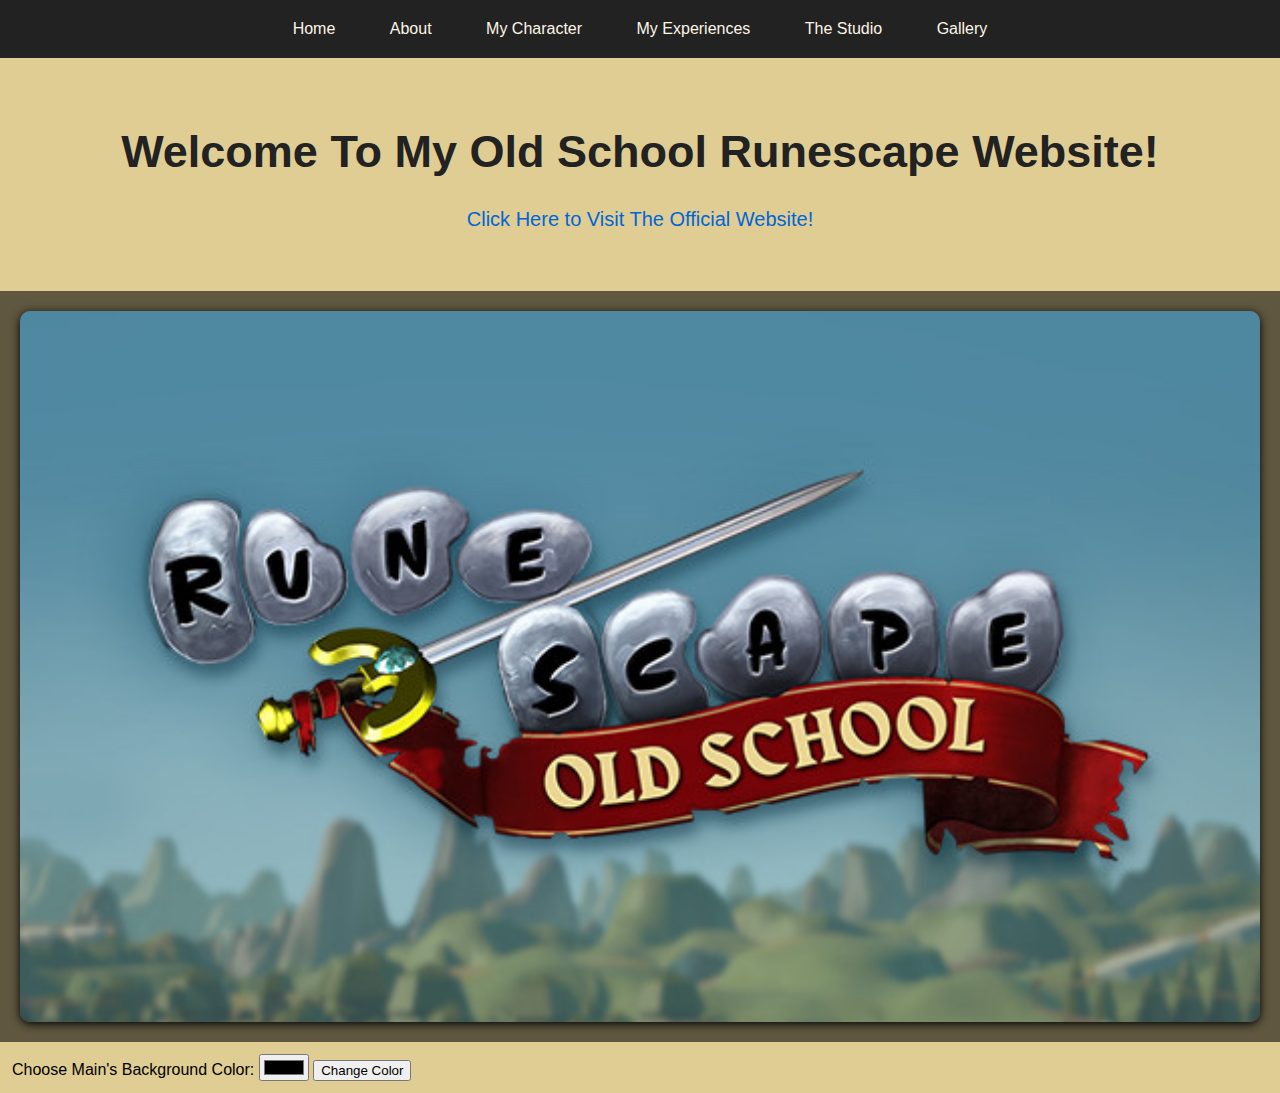
<file: index.html>
<!DOCTYPE html>
<html lang="en">
    <head>
        <meta charset="UTF-8">
        <title>Home Page</title>
        <link rel="stylesheet" href="styles.css">
        <script src="script.js"></script>
    </head>

    <body>
        <header>
            <nav>
                <a href="index.html">Home</a>
                <a href="about.html">About</a>
                <a href="my-char.html">My Character</a>
                <a href="experiences.html">My Experiences</a>
                <a href="jagex.html">The Studio</a>
                <a href="gallery.html">Gallery</a>
            </nav>

            <section class="pageTitle">
                <h1>Welcome To My Old School Runescape Website!</h1>
                <a class="officialLink" href="https://oldschool.runescape.com/">Click Here to Visit The Official Website!</a>
            </section>
        </header>

        <main>
            <img id= "indexLogo" src="images/osrsLogo.jpg">
        </main>

        <footer>
            <form id="colorForm">
                <label for="colorInput">Choose Main's Background Color:</label>
                <input type="color" id="colorInput" value=#000000>
                <button type="submit">Change Color</button>
            </form>
        </footer>
    </body>
</html>
</file>
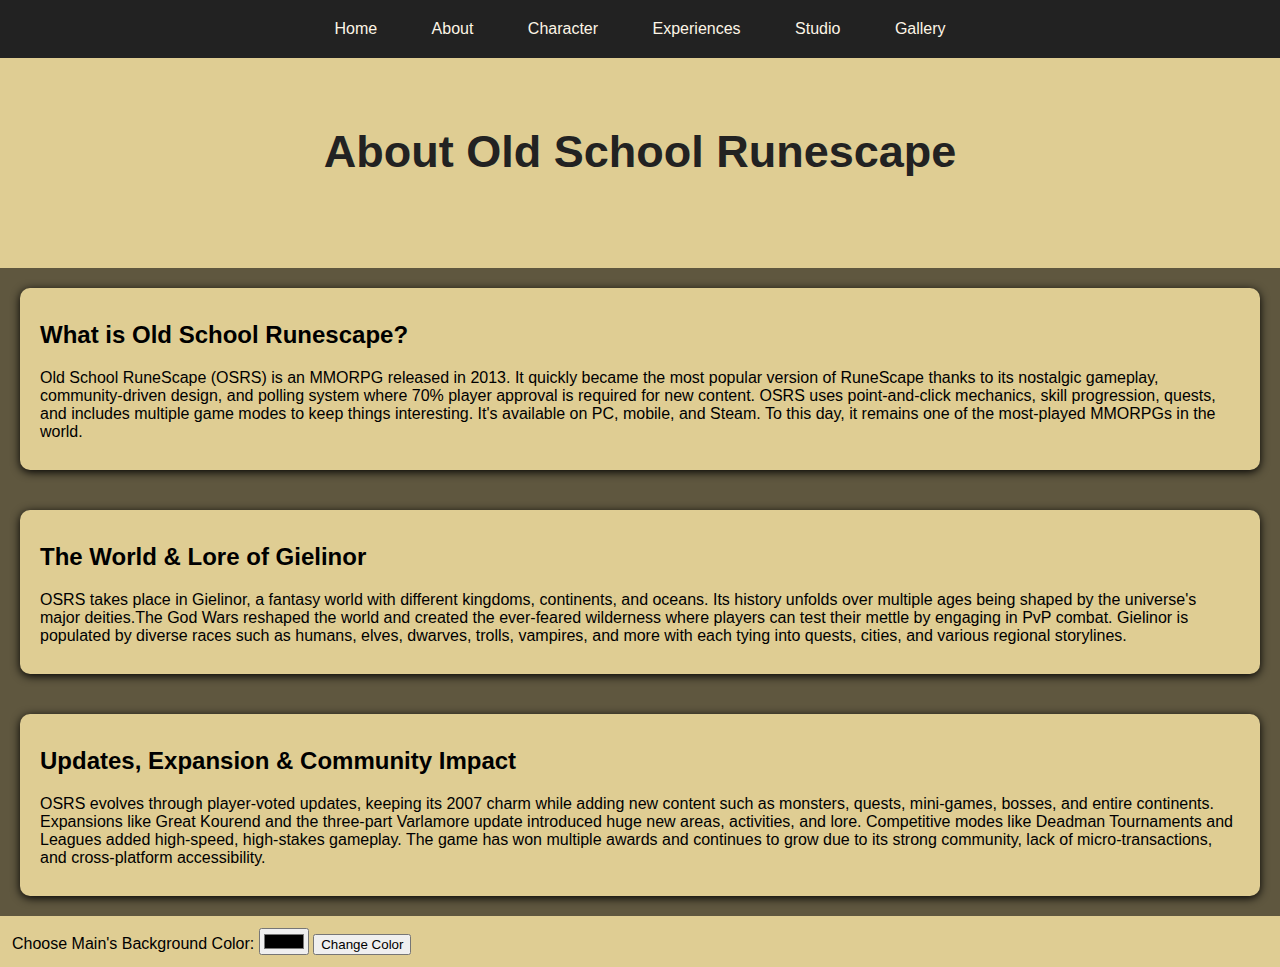
<file: about.html>
<!DOCTYPE html>
<html lang="en">
    <head>
        <meta charset="UTF-8">
        <title>About</title>
        <link rel="stylesheet" href="styles.css">
        <script src="script.js"></script>
    </head>
    <body>
        <header>
            <nav>
                <a href="index.html">Home</a>
                <a href="about.html">About</a>
                <a href="my-char.html">Character</a>
                <a href="experiences.html">Experiences</a>
                <a href="jagex.html">Studio</a>
                <a href="gallery.html">Gallery</a>
            </nav>
            <section class="pageTitle">
                <h1>About Old School Runescape</h1>
            </section>
        </header>

        <main>
            <section>
                <h2>What is Old School Runescape?</h2>
                <p>
                    Old School RuneScape (OSRS) is an MMORPG released in 2013. It quickly became the most popular version of RuneScape 
                    thanks to its nostalgic gameplay, community-driven design, and polling system where 70% player approval 
                    is required for new content. OSRS uses point-and-click mechanics, skill progression, quests, and includes
                    multiple game modes to keep things interesting. It's available on PC, mobile, and Steam. To this day, it remains one of the 
                    most-played MMORPGs in the world.
                </p>
            </section>

            <section>
                <h2>The World & Lore of Gielinor</h2>
                <p>
                    OSRS takes place in Gielinor, a fantasy world with different kingdoms, continents, and oceans.
                    Its history unfolds over multiple ages being shaped by the universe's major deities.The God Wars reshaped the world and created
                    the ever-feared wilderness where players can test their mettle by engaging in PvP combat. 
                    Gielinor is populated by diverse races such as humans, elves, dwarves, trolls, vampires, and more with each tying into 
                    quests, cities, and various regional storylines.
                </p>
            </section>

            <section>
                <h2>Updates, Expansion & Community Impact</h2>
                <p>
                    OSRS evolves through player-voted updates, keeping its 2007 charm while adding new content such as 
                    monsters, quests, mini-games, bosses, and entire continents. 
                    Expansions like Great Kourend and the three-part Varlamore update introduced huge new areas, activities, and lore. 
                    Competitive modes like Deadman Tournaments and Leagues added high-speed, high-stakes gameplay. 
                    The game has won multiple awards and continues to grow due to its 
                    strong community, lack of micro-transactions, and cross-platform accessibility.
                </p>
            </section>
        </main>

        <footer>
            <form id="colorForm">
                <label for="colorInput">Choose Main's Background Color:</label>
                <input type="color" id="colorInput" value=#000000>
                <button type="submit">Change Color</button>
            </form>
        </footer>
    </body>
</html>
</file>
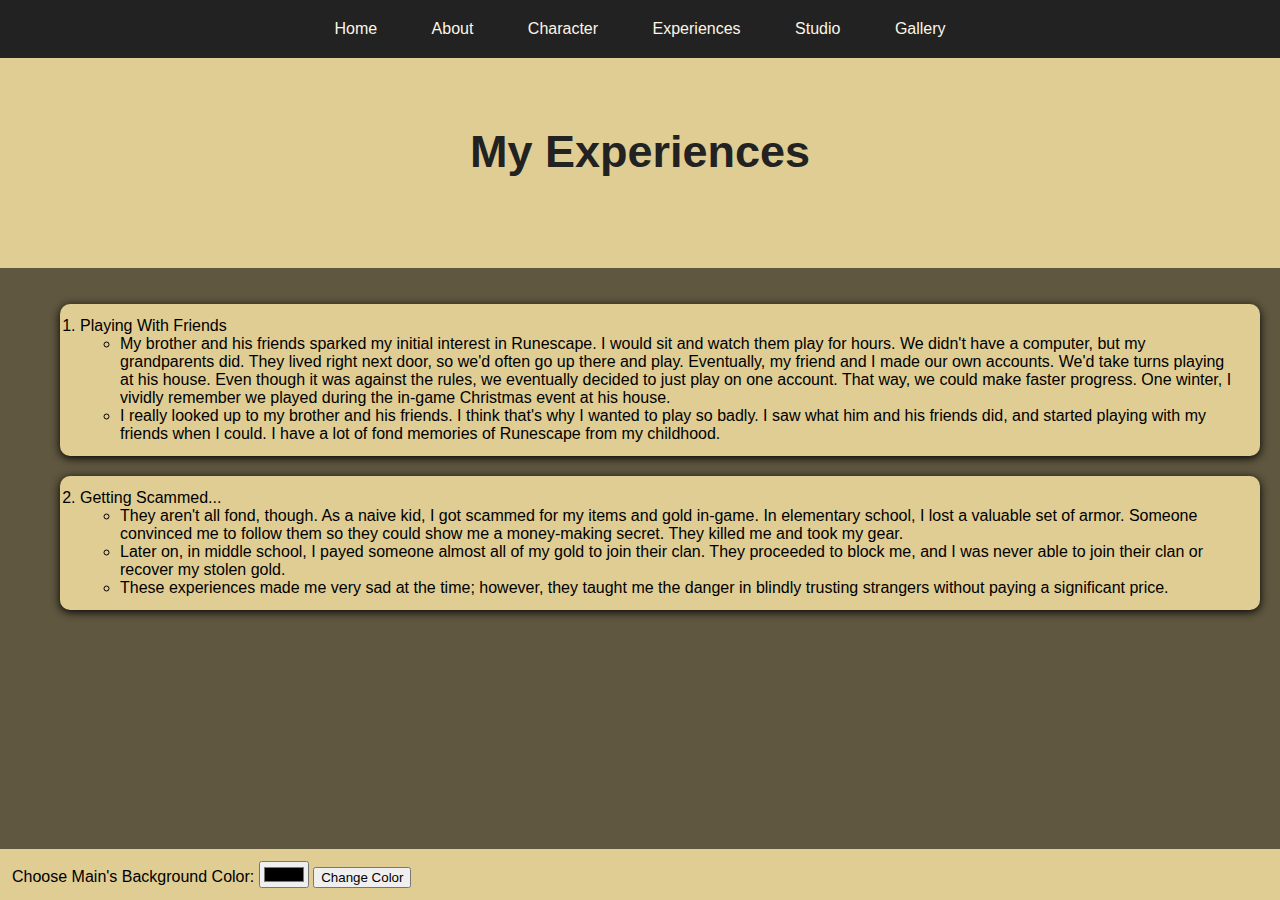
<file: experiences.html>
<!DOCTYPE html>
<html lang="en">
    <head>
        <meta charset="UTF-8">
        <title>My Runescape Experiences</title>
        <link rel="stylesheet" href="styles.css">
        <script src="script.js"></script>
    </head>
    <body>
        <header>
            <nav>
                <a href="index.html">Home</a>
                <a href="about.html">About</a>
                <a href="my-char.html">Character</a>
                <a href="experiences.html">Experiences</a>
                <a href="jagex.html">Studio</a>
                <a href="gallery.html">Gallery</a>
            </nav>
            <section class="pageTitle">
                <h1>My Experiences</h1>
            </section>
        </header>
        <main>
            <ol>
                <section>
                    <li> Playing With Friends
                        <ul>
                            <li>
                                My brother and his friends sparked my initial interest in Runescape. I would sit and watch them play for hours.
                                We didn't have a computer, but my grandparents did. They lived right next door, so we'd often go up there and play.
                                Eventually, my friend and I made our own accounts. We'd take turns playing at his house.
                                Even though it was against the rules, we eventually decided to just play on one account. That way, we could make faster progress.
                                One winter, I vividly remember we played during the in-game Christmas event at his house.
                            </li>
                            <li>
                                I really looked up to my brother and his friends. I think that's why I wanted to play so badly. I saw what him and his friends did,
                                and started playing with my friends when I could. I have a lot of fond memories of Runescape from my childhood.
                            </li>
                        </ul>
                    </li>
                </section>
                <section>
                    <li> Getting Scammed...
                        <ul>
                            <li>
                                They aren't all fond, though. As a naive kid, I got scammed for my items and gold in-game.
                                In elementary school, I lost a valuable set of armor. Someone convinced me to follow them so they could show me a money-making secret. 
                                They killed me and took my gear.
                            </li>
                            <li>
                                Later on, in middle school, I payed someone almost all of my gold to join their clan.
                                They proceeded to block me, and I was never able to join their clan or recover my stolen gold.
                            </li>
                            <li>
                                These experiences made me very sad at the time; however, they taught me the danger in blindly trusting strangers without
                                paying a significant price.
                            </li>
                        </ul>
                    </li>
                </section>
            </ol>
        </main>

        <footer>
            <form id="colorForm">
                <label for="colorInput">Choose Main's Background Color:</label>
                <input type="color" id="colorInput" value=#000000>
                <button type="submit">Change Color</button>
            </form>
        </footer>
    </body>
</html>
</file>
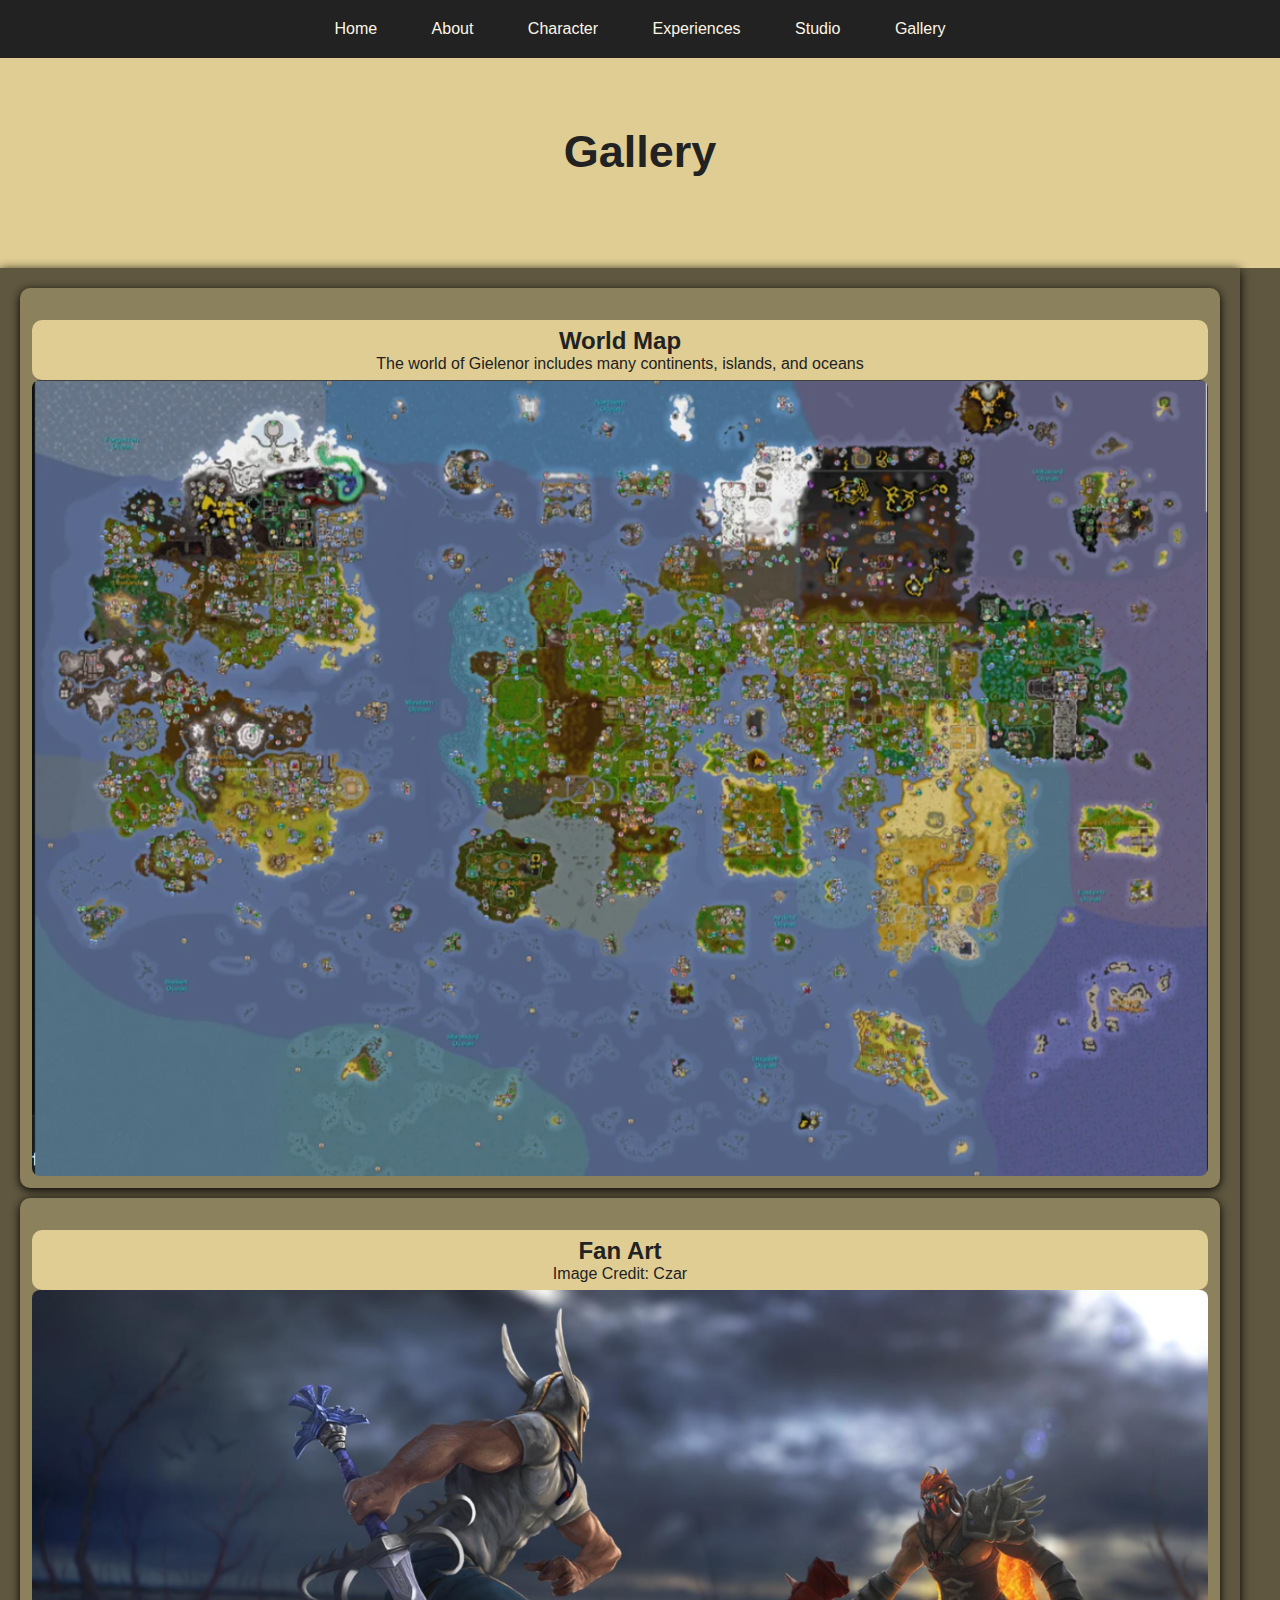
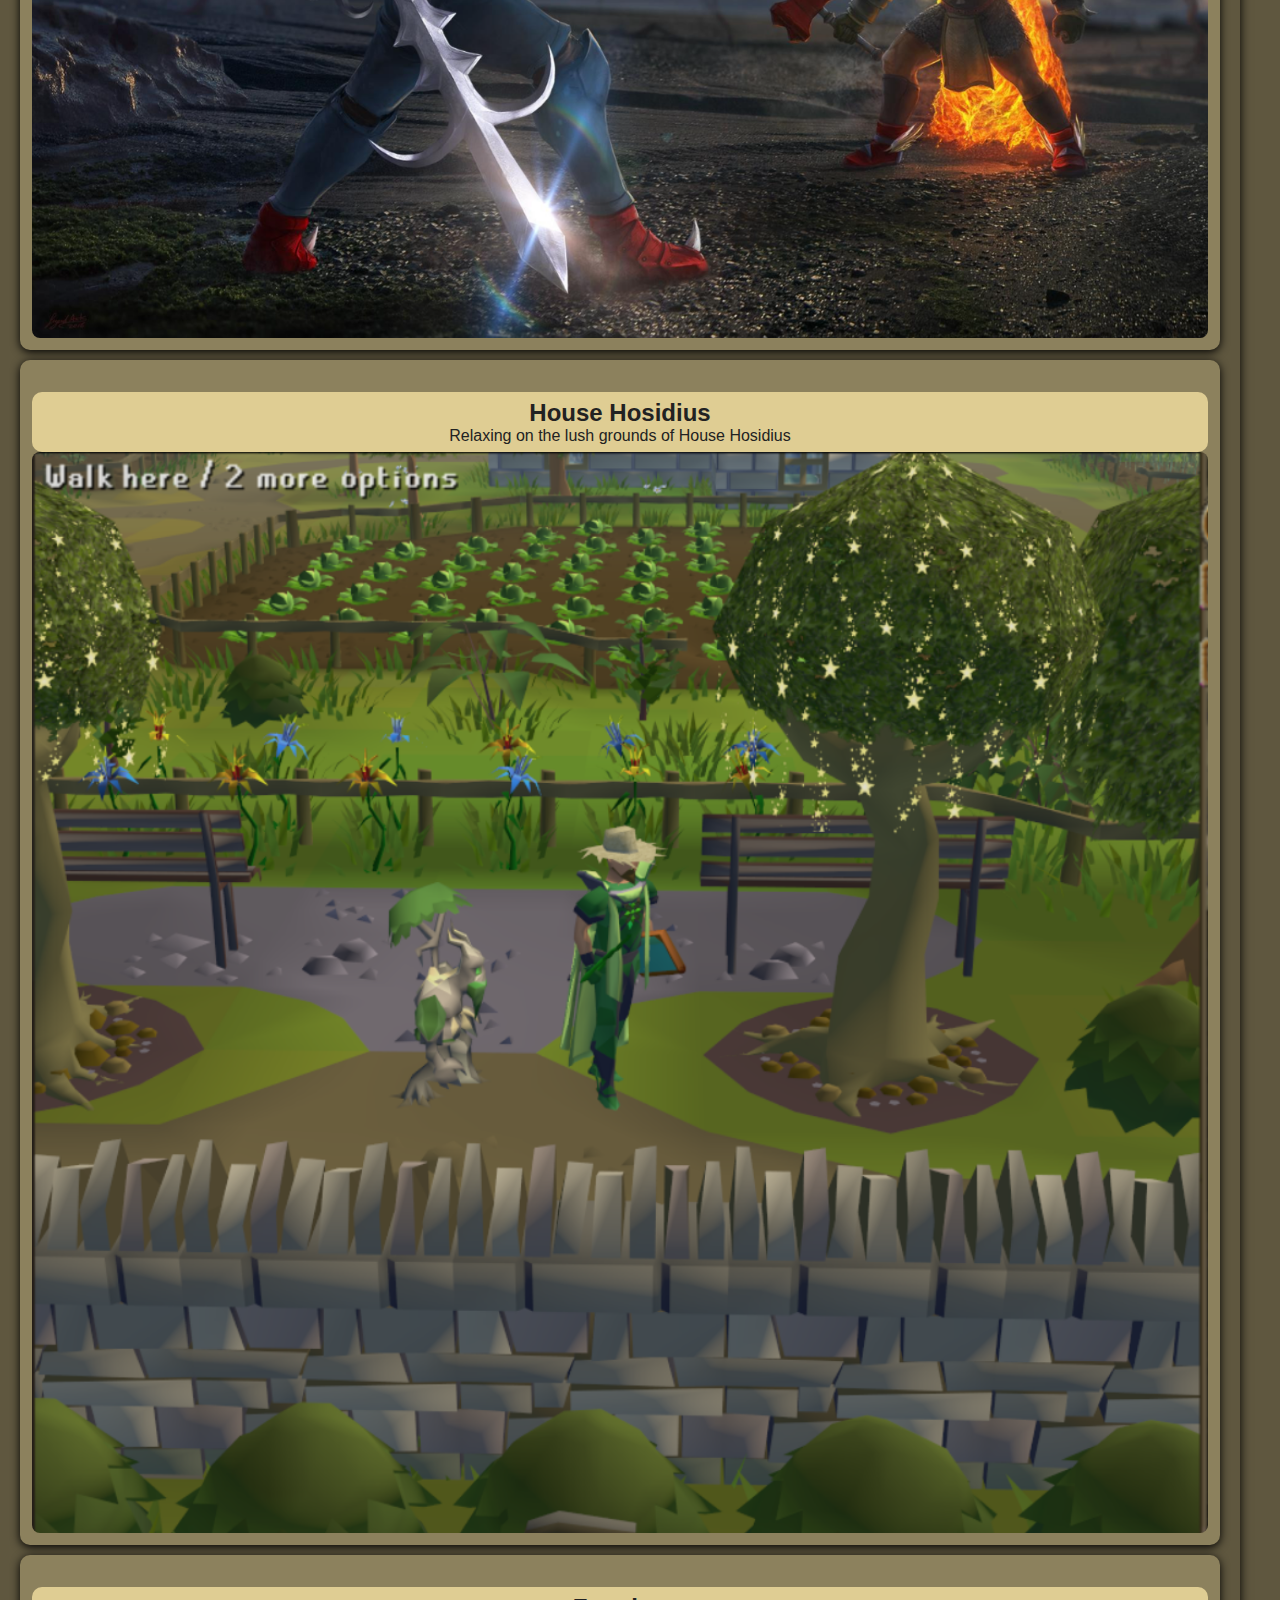
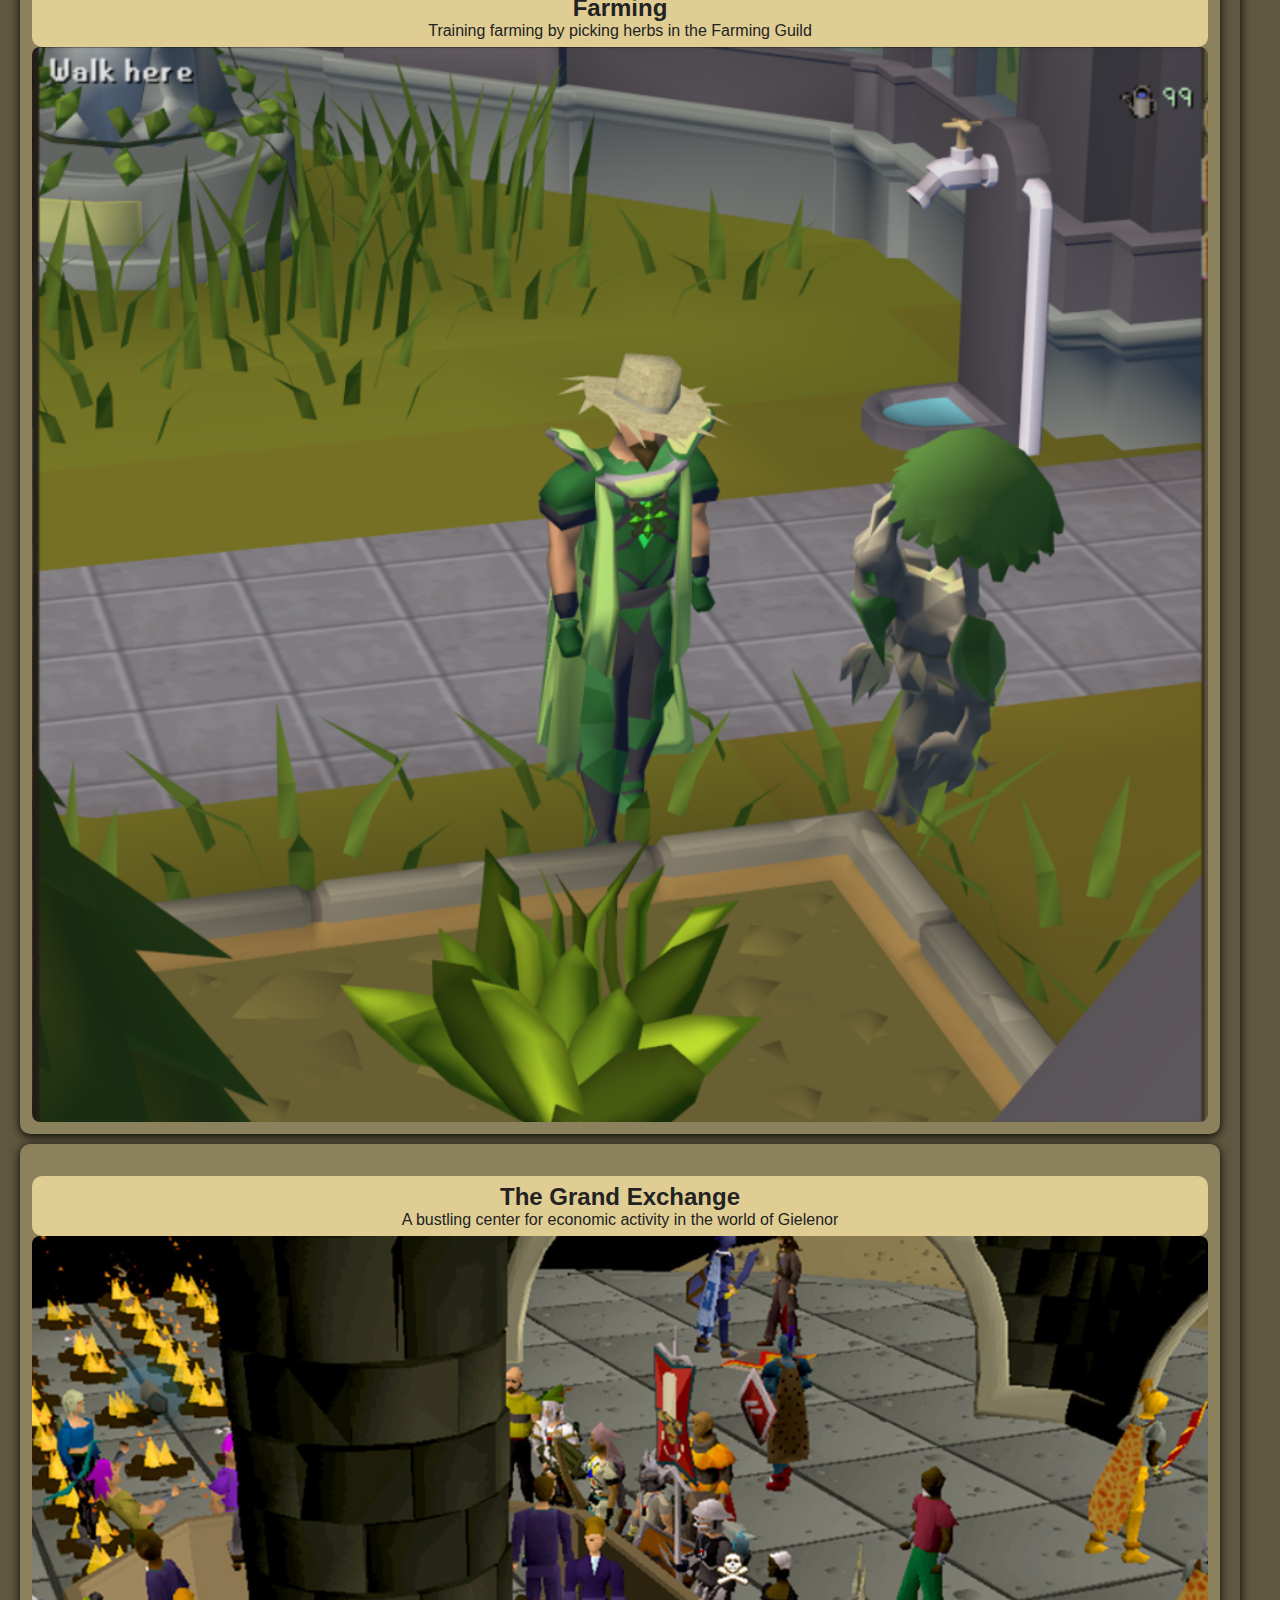
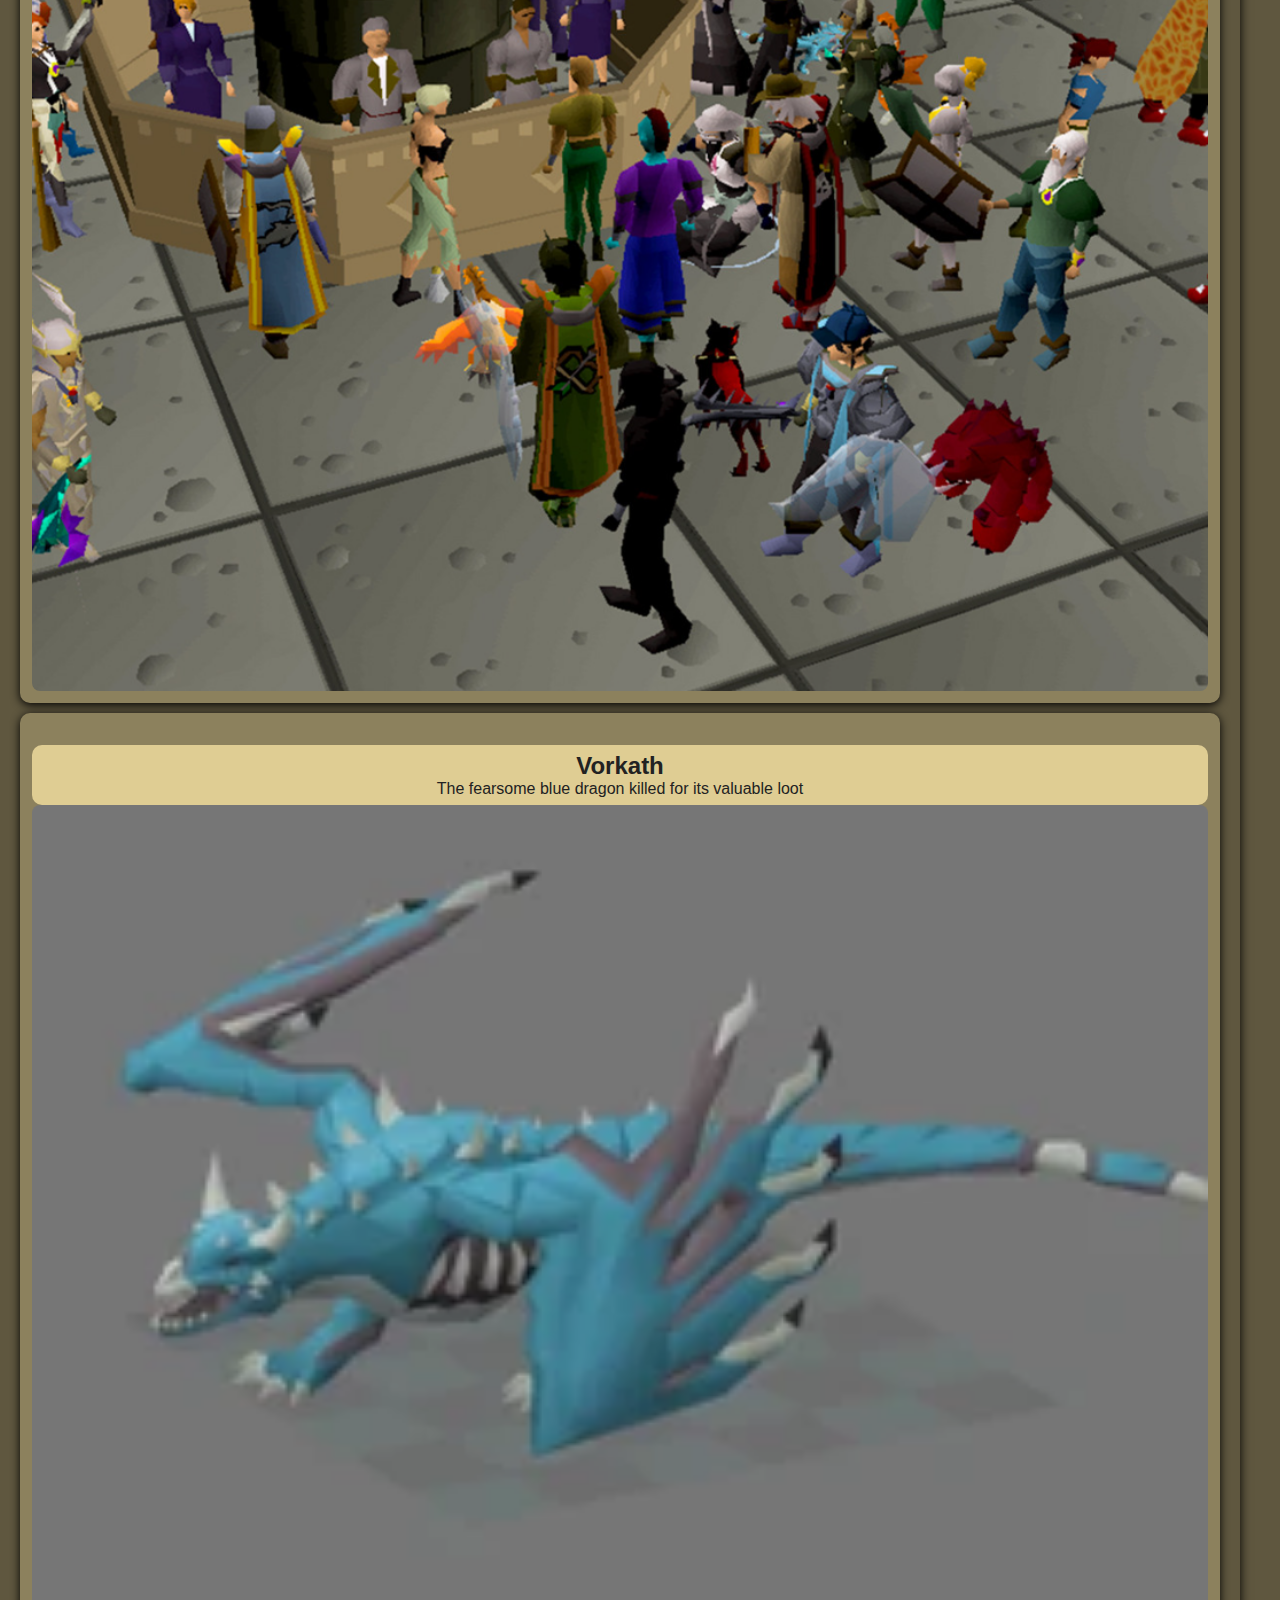
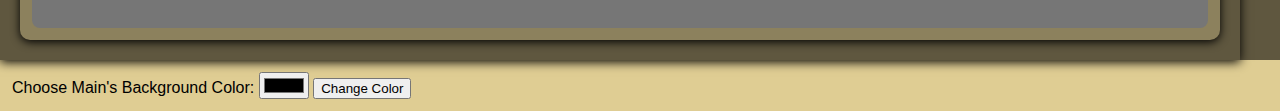
<file: gallery.html>
<!DOCTYPE html>
<html lang="en">
    <head>
        <meta charset="UTF-8">
        <title>Gallery</title>
        <link rel="stylesheet" href="styles.css">
        <script src="script.js"></script>
    </head>
    <body>
        <header>
            <nav>
                <a href="index.html">Home</a>
                <a href="about.html">About</a>
                <a href="my-char.html">Character</a>
                <a href="experiences.html">Experiences</a>
                <a href="jagex.html">Studio</a>
                <a href="gallery.html">Gallery</a>
            </nav>
            <section class="pageTitle">
                <h1>Gallery</h1>
            </section>
        </header>
        <main>
            <section id="galleryBody">
                    <figure>
                        <figcaption>
                            <h2>World Map</h2>
                            <p>The world of Gielenor includes many continents, islands, and oceans</p>
                        </figcaption>
                        <img src="images/worldMap.png" alt="Runescape World Map">
                    </figure>

                    <figure>
                        <figcaption>
                            <h2>Fan Art</h2>
                            <p>Image Credit: Czar</p>
                        </figcaption>
                        <img src="images/fanArt.png" alt="Fan art by Czar Old School Runescape of 2 warriors in the midst of intense battle">
                    </figure>

                    <figure>
                        <figcaption>
                            <h2>House Hosidius</h2>
                            <p>Relaxing on the lush grounds of House Hosidius</p>
                        </figcaption>
                        <img src="images/hosidius.png" alt="Runescape character standing in realm of House Hosidius">
                    </figure>

                    <figure>
                        <figcaption>
                            <h2>Farming</h2>
                            <p>Training farming by picking herbs in the Farming Guild</p>
                        </figcaption>
                        <img src="images/herbFarm.png" alt="Runescape character in a green outfit picking herbs with the farming pet following him">
                    </figure>

                    <figure>
                        <figcaption>
                            <h2>The Grand Exchange</h2>
                            <p>A bustling center for economic activity in the world of Gielenor</p>
                        </figcaption>
                        <img src="images/grandExchange.png" alt="Many players around the bustling grand exchange">
                    </figure>

                    <figure>
                        <figcaption>
                            <h2>Vorkath</h2>
                            <p>The fearsome blue dragon killed for its valuable loot</p>
                        </figcaption>
                        <img src="images/vorkath.png" alt="The fearsome dragon Vorkath">
                    </figure>
                </section>
        </main>

        <footer>
            <form id="colorForm">
                <label for="colorInput">Choose Main's Background Color:</label>
                <input type="color" id="colorInput" value=#000000>
                <button type="submit">Change Color</button>
            </form>
        </footer>
    </body>
</html>
</file>
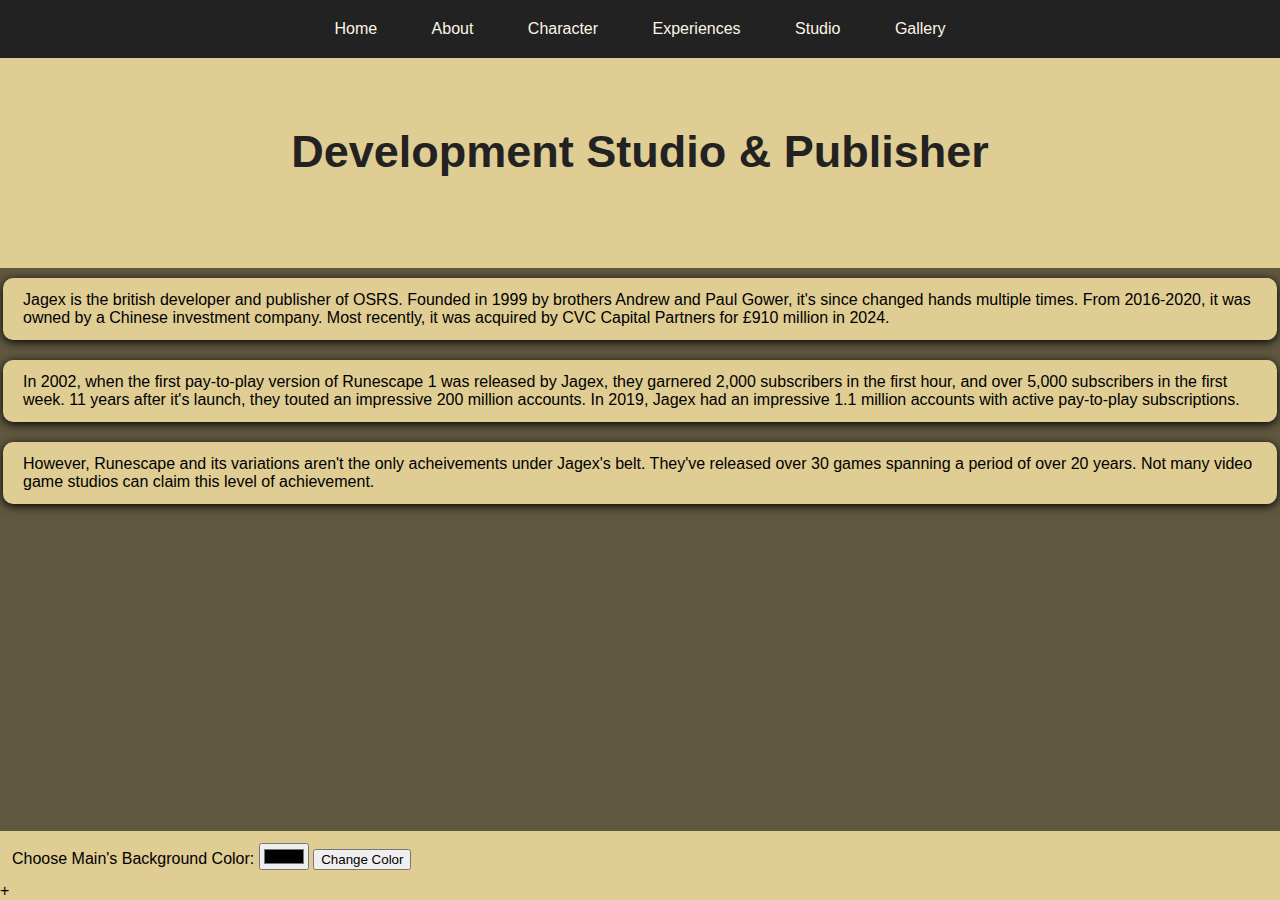
<file: jagex.html>
<!DOCTYPE html>
<html lang="en">
    <head>
        <meta charset="UTF-8">
        <title>About The Studio</title>
        <link rel="stylesheet" href="styles.css">
        <script src="script.js"></script>
    </head>
    <body>
        <header>
            <nav>
                <a href="index.html">Home</a>
                <a href="about.html">About</a>
                <a href="my-char.html">Character</a>
                <a href="experiences.html">Experiences</a>
                <a href="jagex.html">Studio</a>
                <a href="gallery.html">Gallery</a>
            </nav>
            <section class="pageTitle">
                <h1>Development Studio & Publisher</h1>
            </section>
        </header>
        <main>
            <p> Jagex is the british developer and publisher of OSRS. Founded in 1999 by brothers Andrew and Paul Gower,
                it's since changed hands multiple times. From 2016-2020, it was owned by a Chinese investment company. 
                Most recently, it was acquired by CVC Capital Partners for £910 million in 2024.
            </p>
            <p>
                In 2002, when the first pay-to-play version of Runescape 1 was released by Jagex, they garnered 2,000
                subscribers in the first hour, and over 5,000 subscribers in the first week. 11 years after it's launch,
                they touted an impressive 200 million accounts. In 2019, Jagex had an impressive 1.1 million accounts with
                active pay-to-play subscriptions.
            </p>
            <p>
                However, Runescape and its variations aren't the only acheivements under Jagex's belt. They've released
                over 30 games spanning a period of over 20 years. Not many video game studios can claim this level of achievement.
            </p>
        </main>

        <footer>
            <form id="colorForm">
                <label for="colorInput">Choose Main's Background Color:</label>
                <input type="color" id="colorInput" value=#000000>
                <button type="submit">Change Color</button>
            </form>
        </footer>
    </body>
</html>+
</file>
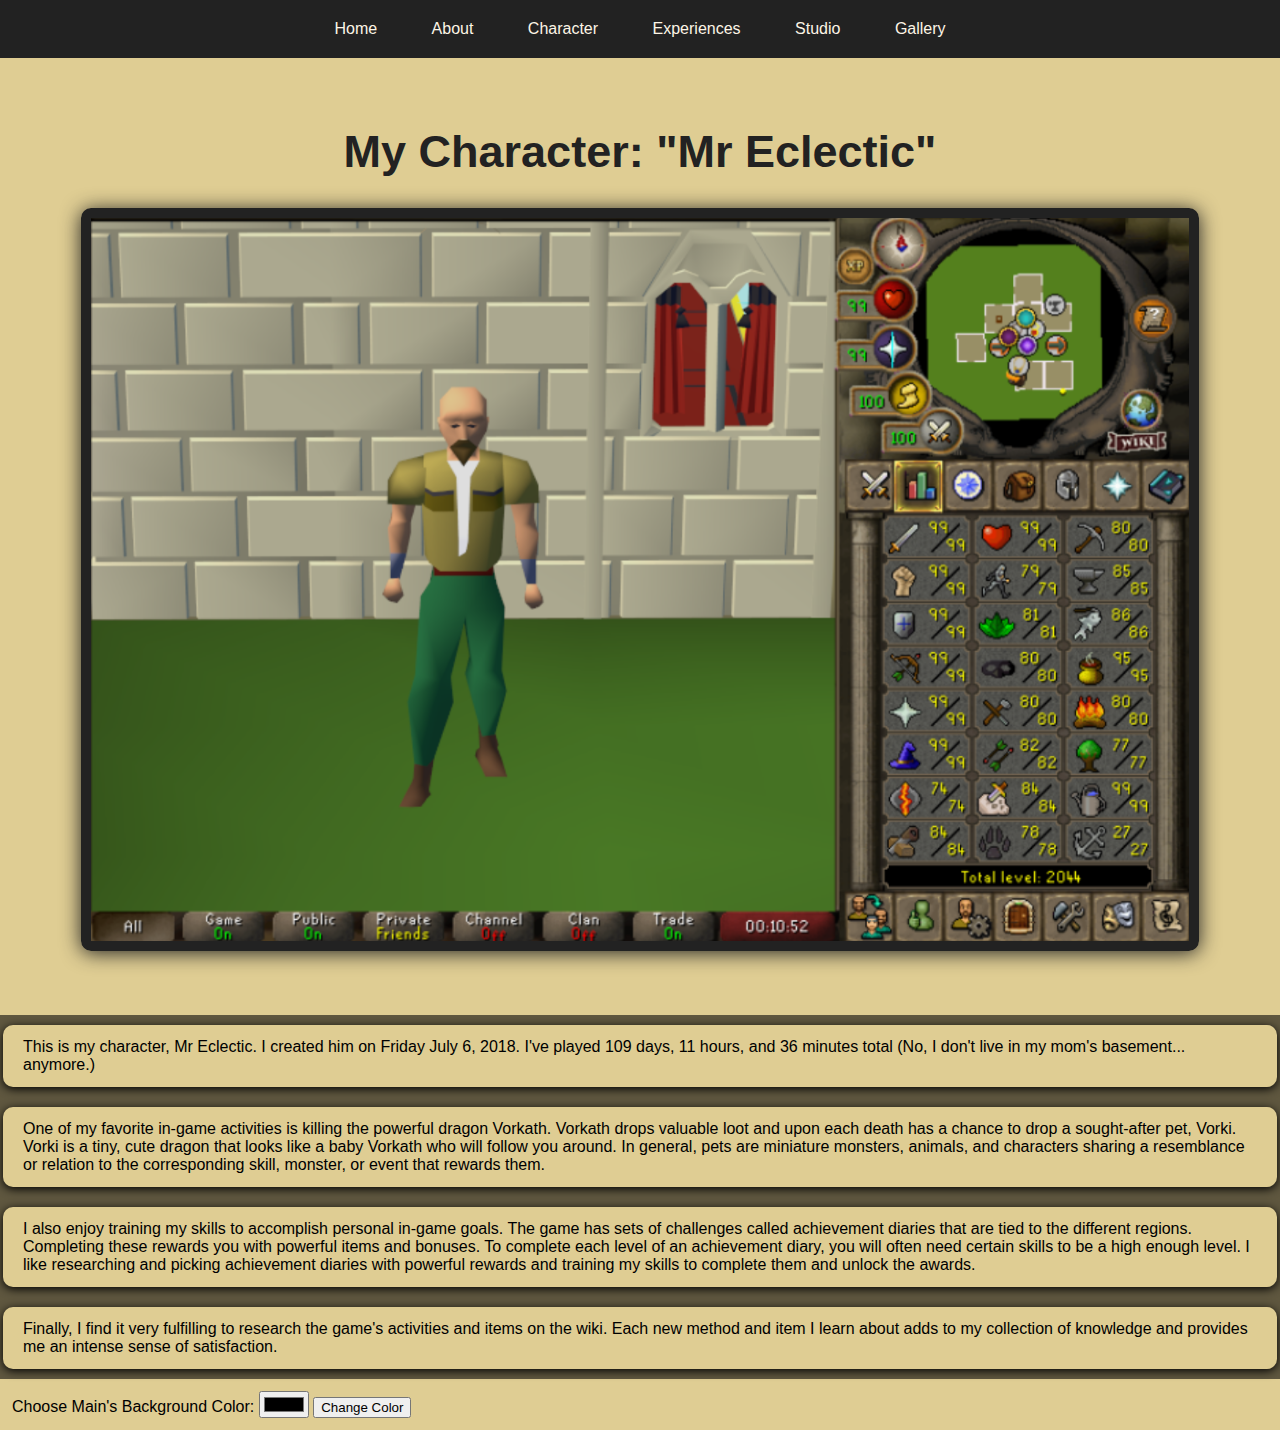
<file: my-char.html>
<!DOCTYPE html>
<html lang="en">
    <head>
        <meta charset="UTF-8">
        <title>My Character</title>
        <link rel="stylesheet" href="styles.css">
        <script src="script.js"></script>
    </head>
    <body>
        <header>
            <nav>
                <a href="index.html">Home</a>
                <a href="about.html">About</a>
                <a href="my-char.html">Character</a>
                <a href="experiences.html">Experiences</a>
                <a href="jagex.html">Studio</a>
                <a href="gallery.html">Gallery</a>
            </nav>
            <section class="pageTitle">
                <h1>My Character: "Mr Eclectic"</h1>
                <img src="images\my-char.png" alt="My runescape character, MrEclectic, wearing default clothes." width="400">
            </section>
        </header>

        <main>
            <p>
                This is my character, Mr Eclectic. I created him on Friday July 6, 2018. I've played 109 days, 11 hours, and 36 minutes total 
                (No, I don't live in my mom's basement... anymore.) 
            </p>

            <p>
                One of my favorite in-game activities is killing the powerful dragon Vorkath. Vorkath drops valuable loot
                and upon each death has a chance to drop a sought-after pet, Vorki. 
                Vorki is a tiny, cute dragon that looks like a baby Vorkath who will follow you around.
                In general, pets are miniature monsters, animals, and characters sharing a resemblance or relation to the corresponding skill, monster, or event 
                that rewards them.
            </p>

            <p>
                I also enjoy training my skills to accomplish personal in-game goals. 
                The game has sets of challenges called achievement diaries that are tied to the different regions. Completing these
                rewards you with powerful items and bonuses. To complete each level of an achievement diary, you will often need certain
                skills to be a high enough level. I like researching and picking achievement diaries with powerful rewards and training my skills
                to complete them and unlock the awards.
            </p>

            <p>
                Finally, I find it very fulfilling to research the game's activities and items on the wiki. Each new method and item
                I learn about adds to my collection of knowledge and provides me an intense sense of satisfaction.
            </p>
        </main>

        <footer>
            <form id="colorForm">
                <label for="colorInput">Choose Main's Background Color:</label>
                <input type="color" id="colorInput" value=#000000>
                <button type="submit">Change Color</button>
            </form>
        </footer>
    </body>
</html>
</file>
<file: styles.css>
/******************  ALL PAGES  *******************/

/******* BODY *******/
body {
    display: flex;
    flex-direction: column;
    min-height: 100vh;
    font-family: Arial, sans-serif;
    background-color: rgb(223, 205, 147);
    padding: 0px;
    margin: 0px;
}

/**** HEADER ****/
header {
    padding-bottom: 30px;
}

/* nav */
nav {
    background-color: #222;
    margin: 0;
    padding: 20px;
    text-align: center;
    background-color: #222;
}
nav a {
    margin: 25px;
    color: rgb(253, 245, 230);
    text-decoration: none;
}
nav a:hover {
    text-decoration:underline;
    color: rgb(56, 95, 252);  
}

/* pageTitle */
.pageTitle {
    text-align: center;
    margin-top: 8px;
    background-color: rgb(223, 205, 147);
    padding: 30px;
}
.pageTitle h1 {
    text-align: center;
    font-size: 45px;
    color: #222;
}
.pageTitle a {
    text-decoration: none;
    font-size: 20px;
    color: rgb(1, 101, 215);
}
.pageTitle a:hover {
    color:  #222;
    text-decoration: underline;
}

.pageTitle img {
    width: 90%;
    border-radius: 10px;
    box-shadow: 0 2px 20px #222;
    border: 10px solid #222;
}

/**** MAIN ****/
main {
    display: flex;
    background: rgb(95, 87, 63);
    flex: 1 1 0;
    flex-direction: column;
}

main > img {
    margin: 20px;
    border-radius: 10px;
    box-shadow: 0 2px 10px;
}

main > section {
    margin: 20px;
    background-color: rgb(223, 205, 147);
    border-radius: 10px;
    box-shadow: 0 2px 10px;
    padding: 13px 20px;
}

main > ol > section {
    margin: 20px;
    background-color: rgb(223, 205, 147);
    border-radius: 10px;
    box-shadow: 0 2px 10px;
    padding: 13px 20px;
}

main > p {
    background-color: rgb(223, 205, 147);
    border-radius: 10px;
    box-shadow: 0 2px 10px;
    padding: 13px 20px;
    margin: 10px 3px;
}

/**** FOOTER ****/
footer form {
    margin: 12px;
}



/******************  Individual Pages  *******************/
/*******  INDEX  *******/

/*******  GALLERY  *******/
/**** Gallery Body Section ****/
#galleryBody {
    display: flex;
    flex-wrap: wrap;
    justify-content: center;
    gap: 10px;
    max-width:1200px;
    background-color: rgb(95, 87, 63);
    padding: 20px;
    margin: 0px;

}

/** Figure **/
#galleryBody {
    border-radius: 0;
}

#galleryBody figure {
    width: 100%;
    background-color: rgb(140, 129, 93);
    margin: 0;
    border-radius: 10px;
    box-shadow: 0 2px 10px;
    padding: 12px;
}

/* Caption */ 
#galleryBody figcaption {
    text-align: center;
    background-color: rgb(223, 205, 147);
    margin-bottom: 0px;
    color: #222;
    border-radius: 10px;
}
#galleryBody h2 {
    padding-top: 7px;
    padding-bottom: 0px;
    margin-bottom: 0px;
}
#galleryBody p {
    margin-bottom: 0px;
    padding-bottom: 7px;
    padding-top: 0px;
    margin-top: 0px;
}

/* Image */
#galleryBody img { 
    width: 100%;
    display: block;
    border-radius: 8px;
}


/*******    *******/
</file>
